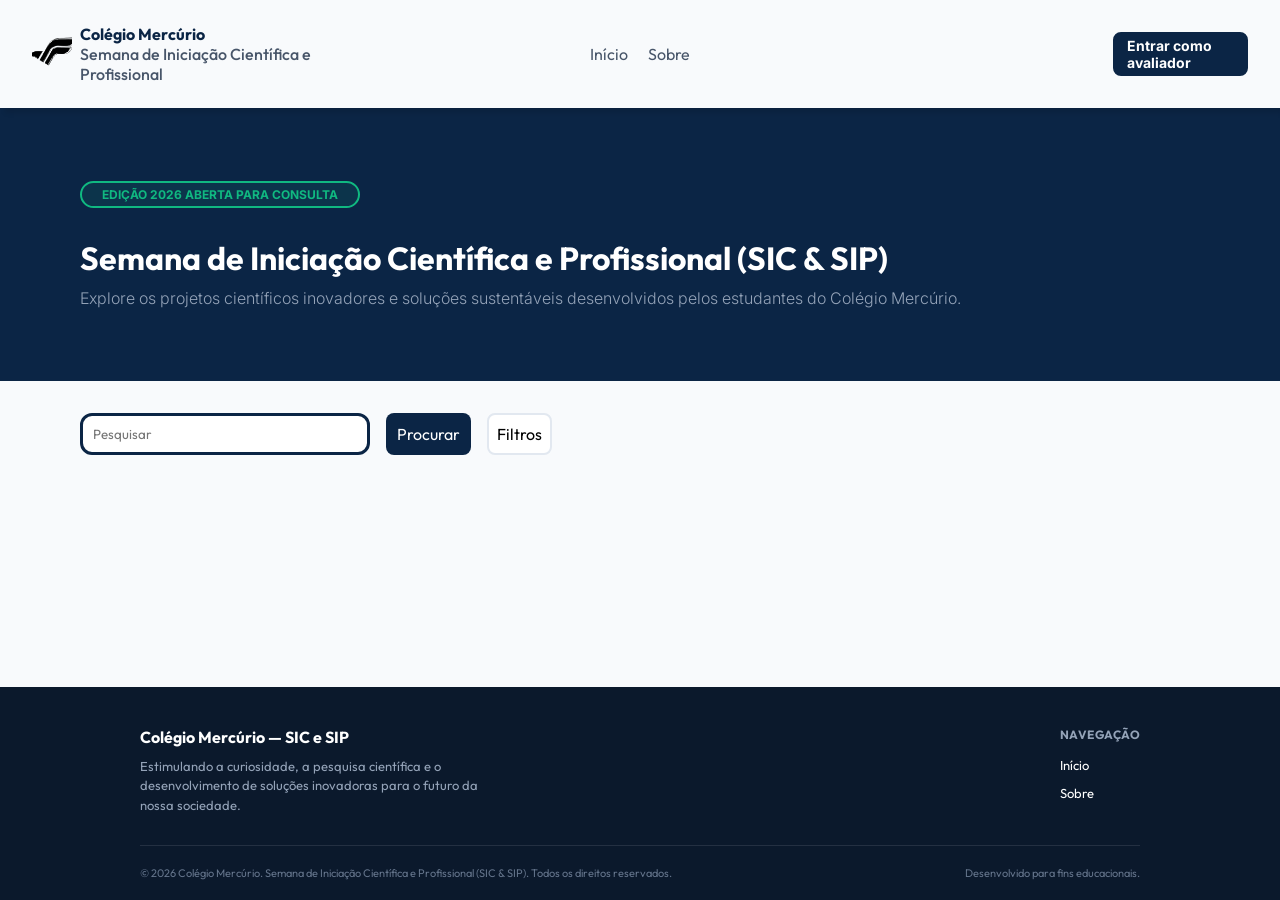
<file: index.html>
<!doctype html>
<html lang="pt-BR">
    <head>
        <meta charset="UTF-8" />
        <meta name="viewport" content="width=device-width, initial-scale=1.0" />
        <link rel="stylesheet" href="css/style.css" />
        <link rel="stylesheet" href="css/index.css" />
        <link
            href="https://cdn.boxicons.com/3.0.8/fonts/basic/boxicons.min.css"
            rel="stylesheet"
        />
        <link
            href="https://cdn.boxicons.com/3.0.8/fonts/brands/boxicons-brands.min.css"
            rel="stylesheet"
        />
        <title>Início | Semana de Iniciação Científica — Colégio Mercúrio</title>
        <script src="scripts/api.js"></script>
        <script src="scripts/auth.js"></script>
        <script src="scripts/projeto-card.js"></script>
        <script src="scripts/index.js"></script>
        <script src="scripts/nav.js"></script>
    </head>
    <body>
        <nav>
            <div class="logo">
                <img class="logoImg" src="assets/images/logo.png" alt="Logo da SIC" />
                <div class="logoTexts">
                    <h2>Colégio Mercúrio</h2>
                    <h3>Semana de Iniciação Científica e Profissional</h3>
                </div>
            </div>
            <div class="links">
                <a href="index.html">Início</a>
                <a
                    href="cadastro-projeto.html"
                    id="cadastro-projeto"
                    class="hidden"
                    >Cadastro de Projeto</a
                >
                <a href="sobre.html">Sobre</a>
            </div>

            <div class="signIn">
                <a href="registrar.html" id="register" class="hidden"
                    ><i class="bx bx-user"></i>Registrar conta</a
                >
                <button id="logout" class="hidden">Sair da conta</button>
                <a href="login.html" id="login" class="hidden"
                    ><i class="bx bx-user"></i>Entrar como avaliador</a
                >
            </div>
        </nav>

        <header>
            <div class="left">
                <div class="badge">
                    <h2>EDIÇÃO 2026 ABERTA PARA CONSULTA</h2>
                </div>
                <h1>Semana de Iniciação Científica e Profissional (SIC & SIP)</h1>
                <h3>
                    Explore os projetos científicos inovadores e soluções
                    sustentáveis desenvolvidos pelos estudantes do Colégio
                    Mercúrio.
                </h3>
            </div>
        </header>

        <section class="main-section">
            <div class="row">
                <input type="text" placeholder="Pesquisar" id="search" class="searchBar"></input>
                <div id="tipos_pesquisa" class="self-center">
                    <button type="submit" id="search-btn">Procurar</button>
                </div>
                <button id="filter-show">Filtros</button>
            </div>
            <div class="filters hidden2" id="filters">
                <p class="filters-title">Filtros</p>
                <div class="content">
                    <select name="tags" id="tags">
                        <option value="">TAG</option>
                        <option value="">Português</option>
                        <option value="">Matemática</option>
                        <option value="">Geografia</option>
                    </select>

                    <select name="profs" id="profs">
                        <option value="">Professor(a)</option>
                        <option value="">Fabiano</option>
                        <option value="">Flávio</option>
                        <option value="">José</option>
                    </select>

                    <select name="anos" id="anos">
                        <option value="">Ano</option>
                        <option value="">2026</option>
                        <option value="">2025</option>
                        <option value="">2024</option>
                    </select>

                    <select name="tipo" id="tipo">
                        <option value="">Tipo</option>
                        <option value="SIC">SIC</option>
                        <option value="SIP">SIP</option>
                    </select>

                    <button type="submit" id="filter-btn">Buscar</button>
                </div>
            </div>
            <section class="projects" id="projects"></section>
            <section class="pagination" id="pagination">
                <button id="prev-page" class="hidden"><i class="bx bx-chevron-left"></i></button>
                <span id="page-number" class="hidden">1</span>
                <button id="next-page" class="hidden"><i class="bx bx-chevron-right"></i></button>
            </section>  
        </section>
        <footer>
            <div class="footer-content">
                <div class="footer-info">
                    <h3>Colégio Mercúrio — SIC e SIP</h3>
                    <p>
                        Estimulando a curiosidade, a pesquisa científica e o
                        desenvolvimento de soluções inovadoras para o futuro da
                        nossa sociedade.
                    </p>
                </div>
                <div class="footer-nav">
                    <h4>Navegação</h4>
                    <ul>
                        <li><a href="index.html">Início</a></li>
                        <li><a href="sobre.html">Sobre</a></li>
                    </ul>
                </div>
            </div>
            <div class="footer-bottom">
                <p>
                    &copy; 2026 Colégio Mercúrio. Semana de Iniciação Científica e Profissional
                    (SIC & SIP). Todos os direitos reservados.
                </p>
                <p>Desenvolvido para fins educacionais.</p>
            </div>
        </footer>
    </body>
</html>
</file>
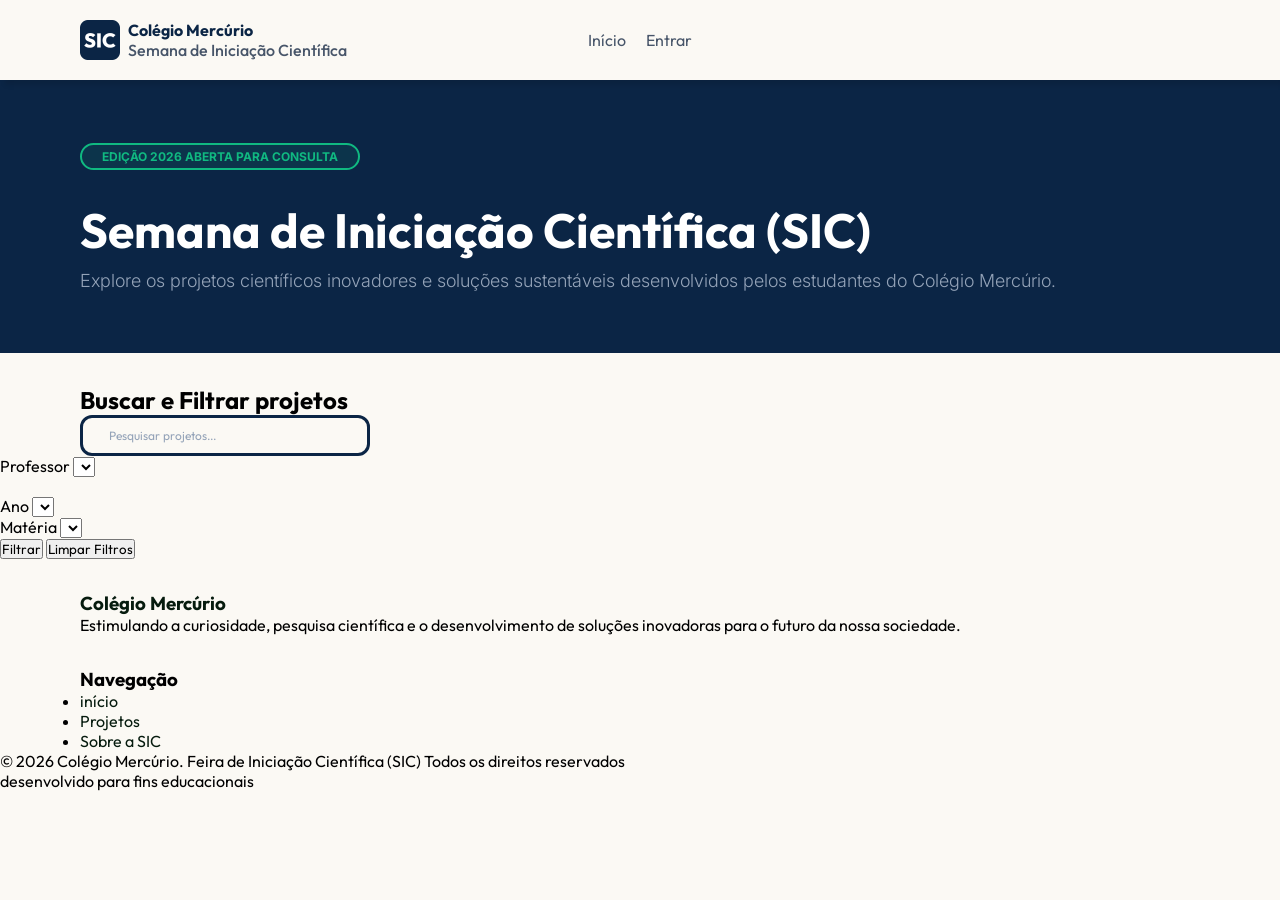
<file: front/index.html>
<!DOCTYPE html>
<html lang="pt-br">
<head>
    <meta charset="UTF-8">
    <meta name="viewport" content="width=device-width, initial-scale=1.0">
    <link rel="stylesheet" href="style.css">
    <link href="https://cdn.boxicons.com/3.0.8/fonts/basic/boxicons.min.css" rel="stylesheet">
    <link href="https://cdn.boxicons.com/3.0.8/fonts/brands/boxicons-brands.min.css" rel="stylesheet">
    <title>Projeto teses</title>
</head>
<body>
    <nav>
        <div class="logo">
            <img class="logoImg" src="assets/images/logo.png" alt="Logo Do Site">
            <div class="logoTexts">
                <h2>Colégio Mercúrio</h2>
                <h3>Semana de Iniciação Científica</h3>
            </div>
        </div>
        <div class="links">
            <a href="#">Início</a>
            <a href="#">Entrar</a>
        </div>
    </nav>

    <header>
        <div class="left">
            <div class="badge">
                <h2>EDIÇÃO 2026 ABERTA PARA CONSULTA</h2>
            </div>
            <h1>Semana de Iniciação Científica (SIC)</h1>
            <h3>Explore os projetos científicos inovadores e soluções sustentáveis desenvolvidos pelos estudantes do Colégio Mercúrio.</h3>
        </div>
    </header>

    <section aria-labelledby="search-heading">
        <h2 id="search-heading" class="sr-only">Buscar e Filtrar projetos</h2>
        <form action="#" method="get" class="search-filters-form"></form>
            <div class="searchBar">
                <label for="pesquisa" class="sr-only"></label>
                <i class="bx bx-search" aria-hidden="true"></i>
                <input type="text" id="pesquisa" name="q" placeholder="Pesquisar projetos...">
            </div>
    </section>
    
            <div class="filters-group">
                <div class="filter-item">
                    <label for="Professor">Professor</label>
                    <select name="Professor" id="Professor"></select>
                    <option value=""></option>
                </div>
            </div>
            <div class="filter-item">
                <label for="ano">Ano</label>
                <select name="ano" id="ano">
                    <option value=""></option>
                </select>
                
            </div>
            <div class="filter-item">
                <label for="materia">Matéria</label>
                <select name="materia" id="materia">
                    <option value=""></option>
                </select>
                
            </div>
            
            <div class="filter-actions">
                <button type="submit">Filtrar</button>
                <button type="submit">Limpar Filtros</button>
            </div>
            
    
    <footer>
        <section>
            <h3><a href="https://colegiomercurio.com.br/" target="_blank">Colégio Mercúrio</a></h3>
            <p>Estimulando a curiosidade, pesquisa científica e o desenvolvimento de soluções inovadoras para o futuro da nossa sociedade.</p>
        </section>
        <section>
            <h3>
                Navegação
            </h3>
            
                <ul>
                    <li><a href="#">início</a></li>
                    <li><a href="#">Projetos</a></li>
                    <li><a href="">Sobre a SIC</a></li>
                </ul>
            
        </section>
        
        <div class="footer_bottom">
            <p>&copy; 2026 Colégio Mercúrio. Feira de Iniciação Científica (SIC) Todos os direitos reservados</p>
        </div>
        <div class="credits">
            desenvolvido para fins educacionais
        </div>


    </footer>
</body>
</html>
</file>
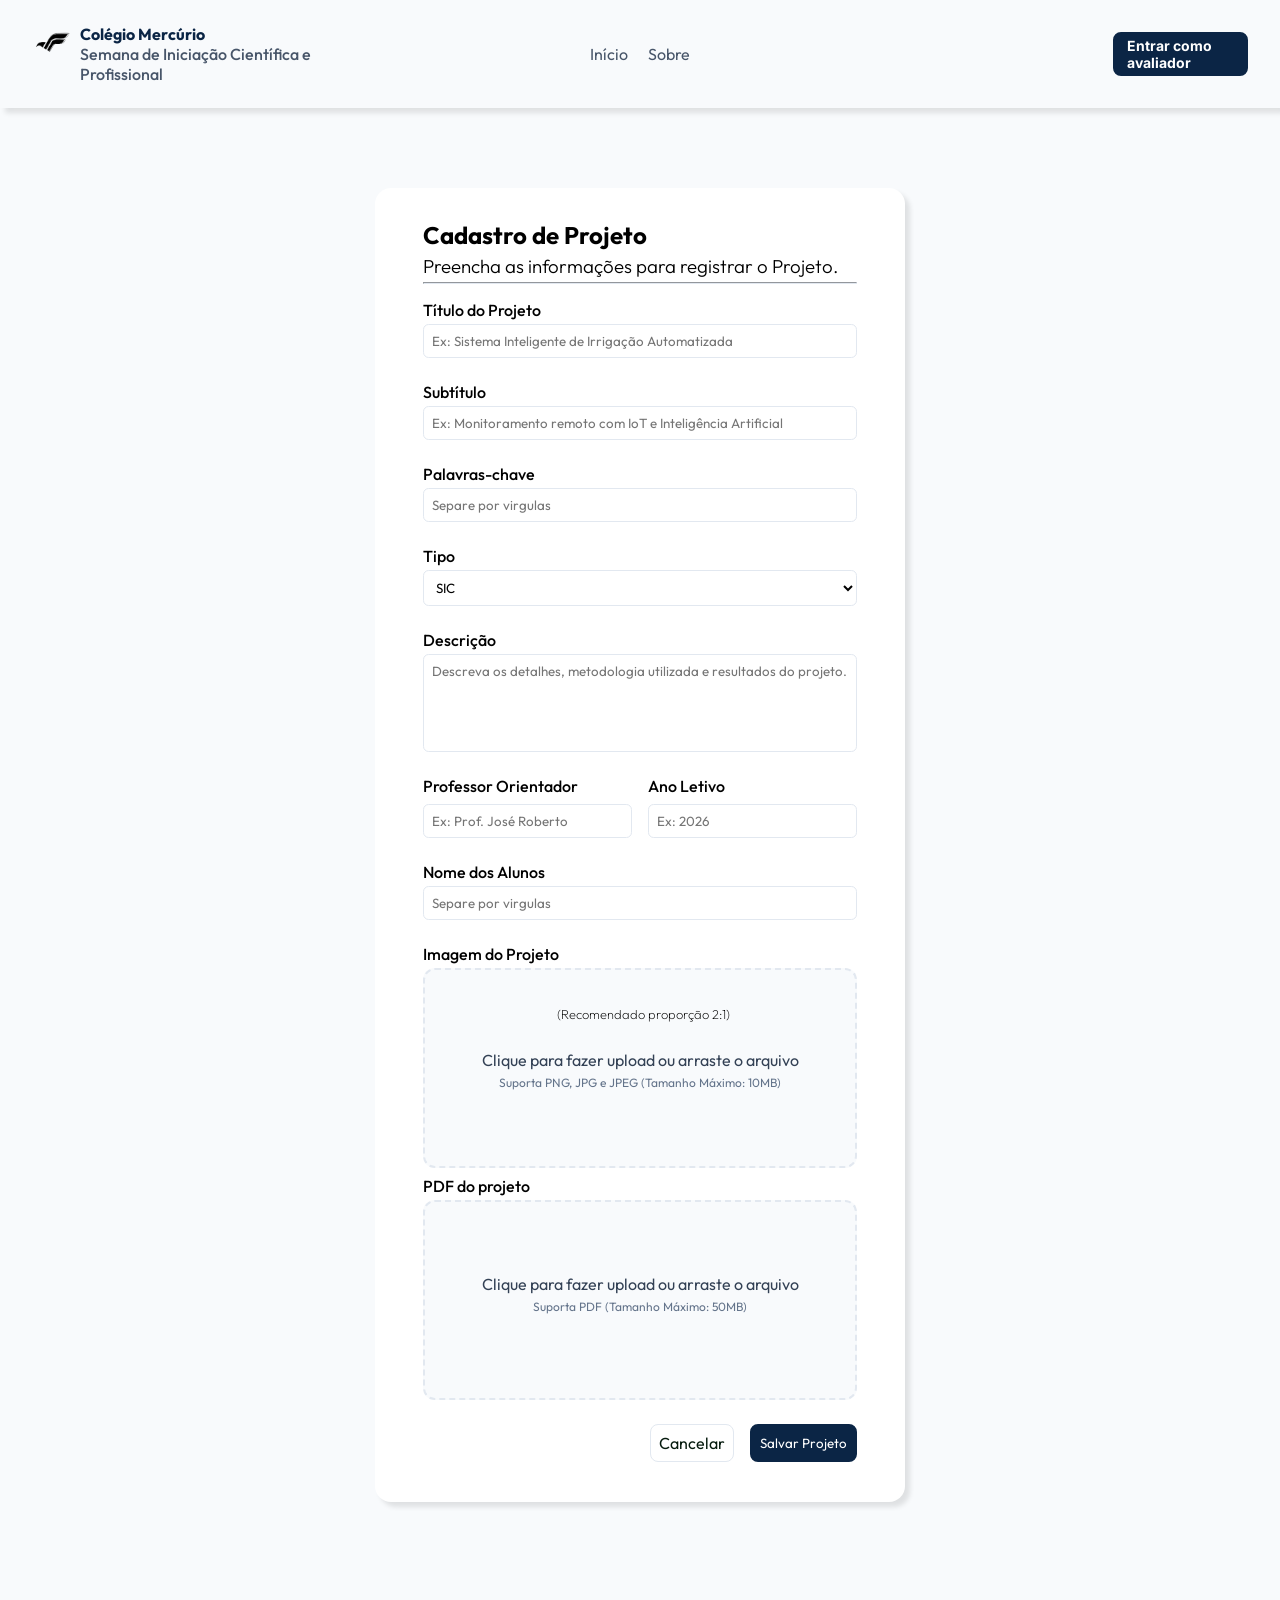
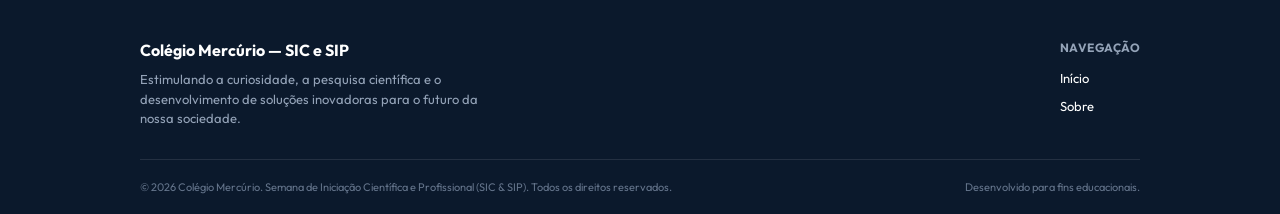
<file: cadastro-projeto.html>
<!doctype html>
<html lang="pt-br">
    <head>
        <meta charset="UTF-8" />
        <meta name="viewport" content="width=device-width, initial-scale=1.0" />
        <link rel="stylesheet" href="css/style.css" />
        <link rel="stylesheet" href="css/form.css" />
        <link rel="stylesheet" href="css/cadastro.css" />
        <link
            href="https://cdn.boxicons.com/3.0.8/fonts/basic/boxicons.min.css"
            rel="stylesheet"
        />
        <link
            href="https://cdn.boxicons.com/3.0.8/fonts/brands/boxicons-brands.min.css"
            rel="stylesheet"
        />
        <script src="scripts/cadastro-projeto.js"></script>
        <title>Cadastro - Colégio Mercúrio</title>
        <script src="scripts/api.js"></script>
        <script src="scripts/auth.js"></script>
        <script src="scripts/nav.js"></script>
    </head>
    <body>
        <dialog id="dialog">
            <div class="dialog-body">
                <h3>Projeto criado com sucesso</h3>
                <button onclick="document.getElementById('dialog').close()">
                    Fechar
                </button>
            </div>
        </dialog>
        <nav>
            <div class="logo">
                <a href="index.html"
                    ><img class="logoImg" src="assets/images/logo.png"
                /></a>
                <div class="logoTexts">
                    <h2>Colégio Mercúrio</h2>
                    <h3>Semana de Iniciação Científica e Profissional</h3>
                </div>
            </div>
            <div class="links">
                <a href="index.html">Início</a>
                <a
                    href="cadastro-projeto.html"
                    id="cadastro-projeto"
                    class="hidden"
                    >Cadastro de Projeto</a
                >
                <a href="sobre.html">Sobre</a>
            </div>

            <div class="signIn">
                <a href="registrar.html" id="register" class="hidden"
                    ><i class="bx bx-user"></i>Registrar conta</a
                >
                <button id="logout" class="hidden">Sair da conta</button>
                <a href="login.html" id="login" class="hidden"
                    ><i class="bx bx-user"></i>Entrar como avaliador</a
                >
            </div>
        </nav>
        <section class="middle">
            <div class="form">
                <h2>Cadastro de Projeto</h2>
                <h3>Preencha as informações para registrar o Projeto.</h3>
                <hr />
                <label for="title">Título do Projeto</label>
                <input
                    type="text"
                    id="title"
                    placeholder="Ex: Sistema Inteligente de Irrigação Automatizada"
                />
                <label for="subtitle">Subtítulo</label>
                <input
                    type="text"
                    id="subtitle"
                    placeholder="Ex: Monitoramento remoto com IoT e Inteligência Artificial"
                />
                <label for="tags">Palavras-chave</label>
                <input
                    type="text"
                    id="tags"
                    placeholder="Separe por virgulas"
                />
                <label for="type">Tipo</label>
                <select id="type">
                    <option value="SIC">SIC</option>
                    <option value="SIP">SIP</option>
                </select>
                <label for="description">Descrição</label>
                <textarea
                    type="text"
                    id="description"
                    placeholder="Descreva os detalhes, metodologia utilizada e resultados do projeto."
                    cols="50"
                    rows="5"
                ></textarea>
                <div class="row">
                    <div class="column flex-fill">
                        <label for="professor">Professor Orientador</label>
                        <input
                            type="text"
                            id="professor"
                            placeholder="Ex: Prof. José Roberto"
                        />
                    </div>
                    <div class="column flex-fill">
                        <label for="year">Ano Letivo</label>
                        <input type="text" id="year" placeholder="Ex: 2026" />
                    </div>
                </div>
                <label for="authors">Nome dos Alunos</label>
                <input
                    type="text"
                    id="authors"
                    placeholder="Separe por virgulas"
                />
                <label for="dropZoneImage">Imagem do Projeto</label>
                <div class="drop-zone" id="dropZoneImage">
                    <input
                        type="file"
                        id="fileInputImage"
                        accept="image/jpeg,image/png,image/jpg"
                        hidden
                    />
                    <p class="recomendacao">(Recomendado proporção 2:1)</p>
                    <div class="drop-zone-content">
                        <i class="bx bx-image-plus"></i>
                        <p class="drop-zone-text">
                            Clique para fazer upload ou arraste o arquivo
                        </p>
                        <p class="drop-zone-hint">
                            Suporta PNG, JPG e JPEG (Tamanho Máximo: 10MB)
                        </p>
                    </div>

                    <div class="file-list" id="fileListImage"></div>
                </div>
                <label for="dropZonePDF">PDF do projeto</label>
                <div class="drop-zone" id="dropZonePDF">
                    <input
                        type="file"
                        id="fileInputPDF"
                        accept="application/pdf"
                        hidden
                    />
                    <p class="recomendacao"></p>
                    <div class="drop-zone-content">
                        <i class="bx bx-image-plus"></i>
                        <p class="drop-zone-text">
                            Clique para fazer upload ou arraste o arquivo
                        </p>
                        <p class="drop-zone-hint">
                            Suporta PDF (Tamanho Máximo: 50MB)
                        </p>
                    </div>

                    <div class="file-list" id="fileListPDF"></div>
                </div>
                <div class="right action-button-div">
                    <a href="index.html">Cancelar</a>
                    <button id="submit" class="main">Salvar Projeto</button>
                </div>
            </div>
        </section>
        <footer>
            <div class="footer-content">
                <div class="footer-info">
                    <h3>Colégio Mercúrio — SIC e SIP</h3>
                    <p>
                        Estimulando a curiosidade, a pesquisa científica e o
                        desenvolvimento de soluções inovadoras para o futuro da
                        nossa sociedade.
                    </p>
                </div>
                <div class="footer-nav">
                    <h4>Navegação</h4>
                    <ul>
                        <li><a href="index.html">Início</a></li>
                        <li><a href="sobre.html">Sobre</a></li>
                    </ul>
                </div>
            </div>
            <div class="footer-bottom">
                <p>
                    &copy; 2026 Colégio Mercúrio. Semana de Iniciação Científica
                    e Profissional (SIC & SIP). Todos os direitos reservados.
                </p>
                <p>Desenvolvido para fins educacionais.</p>
            </div>
        </footer>
    </body>
</html>
</file>
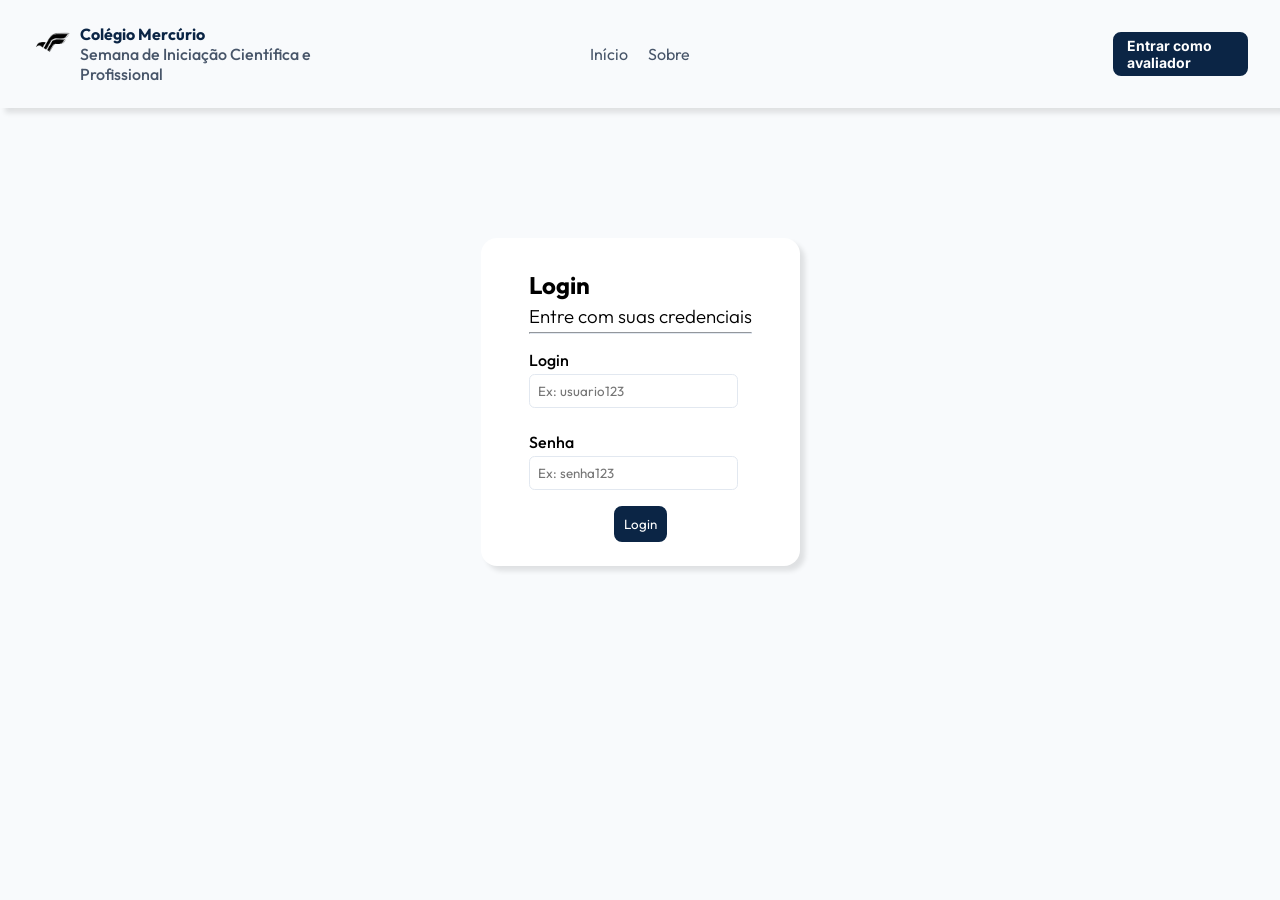
<file: login.html>
<!doctype html>
<html lang="pt-br">
    <head>
        <meta charset="UTF-8" />
        <meta name="viewport" content="width=device-width, initial-scale=1.0" />
        <link rel="stylesheet" href="css/style.css" />
        <link rel="stylesheet" href="css/form.css" />
        <link
            href="https://cdn.boxicons.com/3.0.8/fonts/basic/boxicons.min.css"
            rel="stylesheet"
        />
        <link
            href="https://cdn.boxicons.com/3.0.8/fonts/brands/boxicons-brands.min.css"
            rel="stylesheet"
        />
        <script src="scripts/api.js"></script>
        <script src="scripts/auth.js"></script>
        <script src="scripts/nav.js"></script>
        <script src="scripts/senha.js"></script>
        <title>Login - Colégio Mercúrio</title>
    </head>
    <body>
        <nav>
            <div class="logo">
                <a href="index.html"
                    ><img
                        class="logoImg"
                        src="assets/images/logo.png"
                        a
                        href="index.html"
                /></a>
                <div class="logoTexts">
                    <h2>Colégio Mercúrio</h2>
                    <h3>Semana de Iniciação Científica e Profissional</h3>
                </div>
            </div>
            <div class="links">
                <a href="index.html">Início</a>
                <a
                    href="cadastro-projeto.html"
                    id="cadastro-projeto"
                    class="hidden"
                    >Cadastro de Projeto</a
                >
                <a href="sobre.html">Sobre</a>
            </div>

            <div class="signIn">
                <a href="registrar.html" id="register" class="hidden"
                    ><i class="bx bx-user"></i>Registrar conta</a
                >
                <button id="logout" class="hidden">Sair da conta</button>
                <a href="login.html" id="login" class="hidden"
                    ><i class="bx bx-user"></i>Entrar como avaliador</a
                >
            </div>
        </nav>
        <section class="middle">
            <div class="form">
                <h2>Login</h2>
                <h3>Entre com suas credenciais</h3>
                <hr />
                <label for="name">Login</label>
                <div>
                    <input
                        type="text"
                        id="name"
                        placeholder="Ex: usuario123"
                        oninput="validateName()"
                    />
                    <p id="name-error" class="hidden"></p>
                </div>

                <label for="password">Senha</label>
                <div>
                    <input
                        type="password"
                        id="password"
                        placeholder="Ex: senha123"
                        oninput="validatePassword()"
                    />
                    <button
                        class="show-password"
                        type="button"
                        onclick="togglePasswordVisibility()"
                    >
                        <i
                            class="bx bx-eye-closed"
                            id="toggle-password-visibility"
                        ></i>
                    </button>
                    <p id="password-error" class="hidden"></p>
                </div>
                <p id="validation-error" class="hidden"></p>
                <div class="middle">
                    <button class="main" onclick="onLogin()">Login</button>
                </div>
            </div>
        </section>
    </body>
</html>
</file>
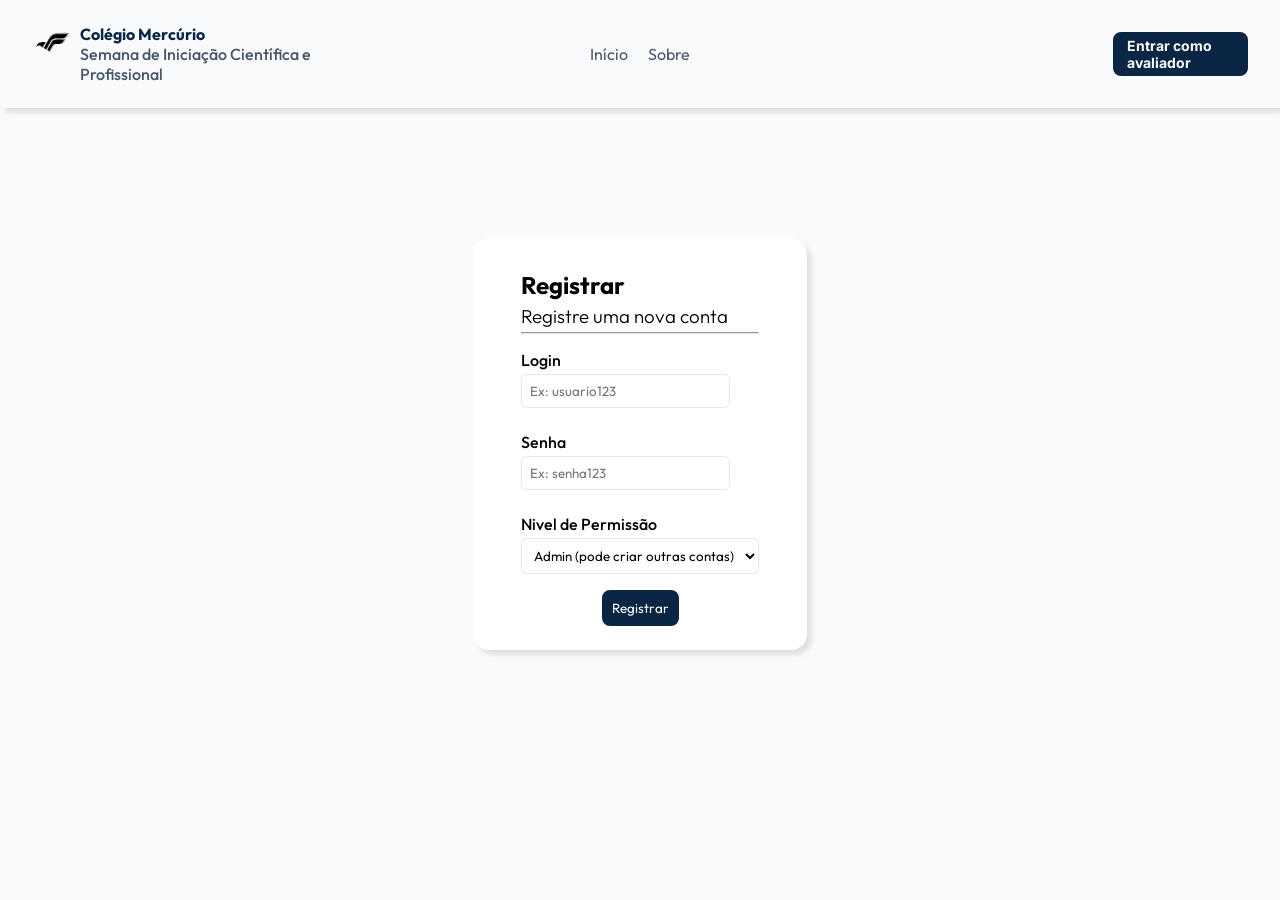
<file: registrar.html>
<!doctype html>
<html lang="pt-br">
    <head>
        <meta charset="UTF-8" />
        <meta name="viewport" content="width=device-width, initial-scale=1.0" />
        <link rel="stylesheet" href="css/style.css" />
        <link rel="stylesheet" href="css/form.css" />
        <link
            href="https://cdn.boxicons.com/3.0.8/fonts/basic/boxicons.min.css"
            rel="stylesheet"
        />
        <link
            href="https://cdn.boxicons.com/3.0.8/fonts/brands/boxicons-brands.min.css"
            rel="stylesheet"
        />
        <script src="scripts/api.js"></script>
        <script src="scripts/auth.js"></script>
        <script src="scripts/nav.js"></script>
        <script src="scripts/senha.js"></script>
        <title>Registrar - Colégio Mercúrio</title>
    </head>
    <body>
        <dialog id="account-created-dialog">
            <div class="dialogBody">
                <h1>Conta criada com sucesso</h1>
                <div class="middle">
                    <button commandfor="account-created-dialog" command="close">
                        Fechar
                    </button>
                </div>
            </div>
        </dialog>
        <nav>
            <div class="logo">
                <a href="index.html"
                    ><img
                        class="logoImg"
                        src="assets/images/logo.png"
                        a
                        href="index.html"
                /></a>
                <div class="logoTexts">
                    <h2>Colégio Mercúrio</h2>
                    <h3>Semana de Iniciação Científica e Profissional</h3>
                </div>
            </div>
            <div class="links">
                <a href="index.html">Início</a>
                <a
                    href="cadastro-projeto.html"
                    id="cadastro-projeto"
                    class="hidden"
                    >Cadastro de Projeto</a
                >
                <a href="sobre.html">Sobre</a>
            </div>

            <div class="signIn">
                <a href="registrar.html" id="register" class="hidden"
                    ><i class="bx bx-user"></i>Registrar conta</a
                >
                <button id="logout" class="hidden">Sair da conta</button>
                <a href="login.html" id="login" class="hidden"
                    ><i class="bx bx-user"></i>Entrar como avaliador</a
                >
            </div>
        </nav>
        <section class="middle">
            <div class="form">
                <h2>Registrar</h2>
                <h3>Registre uma nova conta</h3>
                <hr />
                <label for="name">Login</label>
                <div>
                    <input
                        type="text"
                        id="name"
                        placeholder="Ex: usuario123"
                        oninput="validateName()"
                    />
                    <p id="name-error" class="hidden"></p>
                </div>

                <label for="password">Senha</label>
                <div>
                    <input
                        type="password"
                        id="password"
                        placeholder="Ex: senha123"
                        oninput="validatePassword()"
                    />
                    <button
                        class="show-password"
                        type="button"
                        onclick="togglePasswordVisibility()"
                    >
                        <i
                            class="bx bx-eye-closed"
                            id="toggle-password-visibility"
                        ></i>
                    </button>
                    <p id="password-error" class="hidden"></p>
                </div>
                <p id="validation-error" class="hidden"></p>
                <label for="perms">Nivel de Permissão</label>
                <select id="perms">
                    <option value="999">
                        Admin (pode criar outras contas)
                    </option>
                    <option value="100">Editor</option>
                </select>
                <div class="middle">
                    <button class="main" onclick="onRegister()">
                        Registrar
                    </button>
                </div>
            </div>
        </section>
    </body>
</html>
</file>
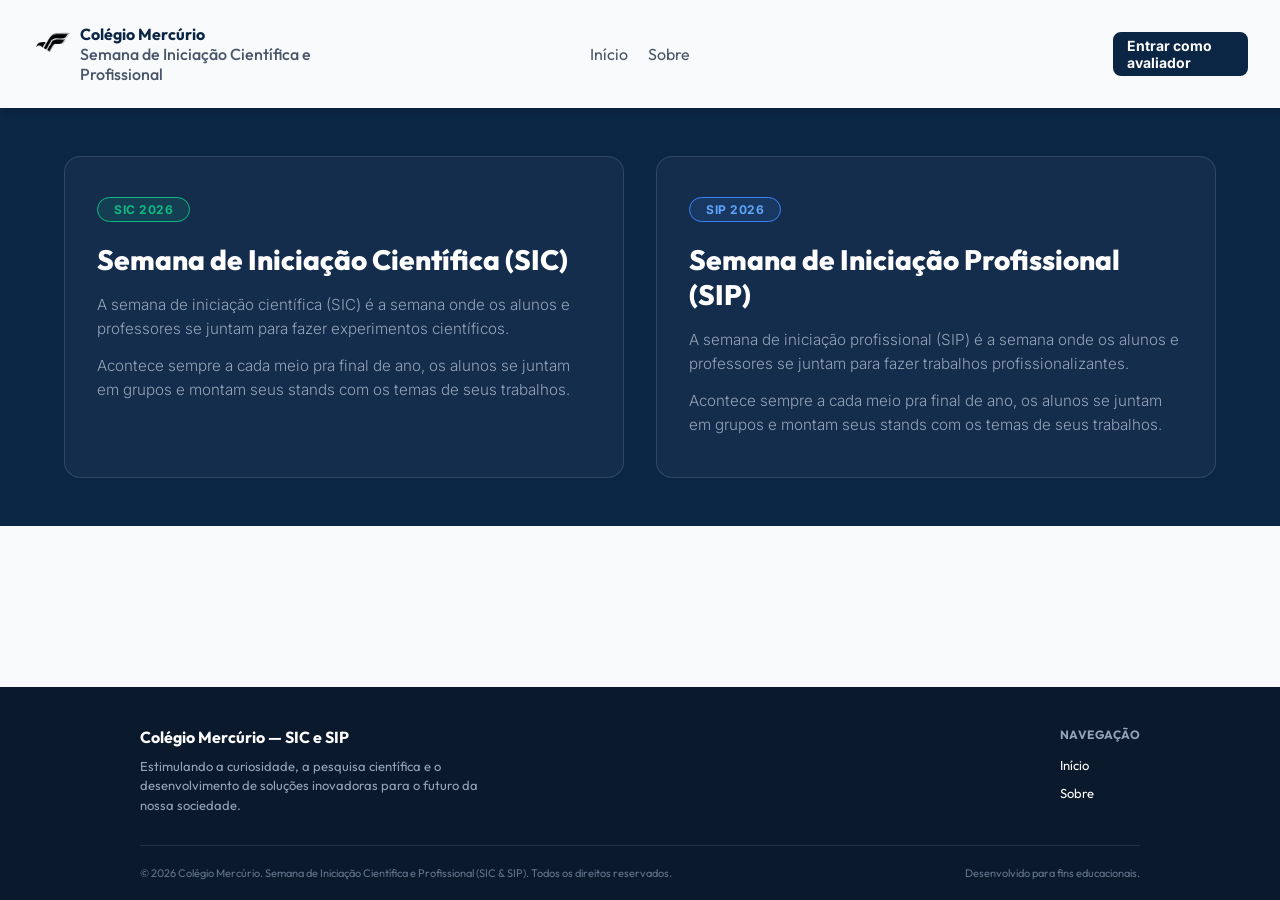
<file: sobre.html>
<!doctype html>
<html lang="pt-br">
    <head>
        <meta charset="UTF-8" />
        <meta name="viewport" content="width=device-width, initial-scale=1.0" />
        <link rel="stylesheet" href="css/style.css" />
        <link rel="stylesheet" href="css/sobre.css" />
        <link
            href="https://cdn.boxicons.com/3.0.8/fonts/basic/boxicons.min.css"
            rel="stylesheet"
        />
        <link
            href="https://cdn.boxicons.com/3.0.8/fonts/brands/boxicons-brands.min.css"
            rel="stylesheet"
        />
        <title>Início - Colégio Mercúrio</title>
        <script src="scripts/api.js"></script>
        <script src="scripts/auth.js"></script>
        <script src="scripts/nav.js"></script>
    </head>
    <body>
        <nav>
            <div class="logo">
                <a href="./index.html">
                    <img
                        class="logoImg"
                        src="assets/images/logo.png"
                        alt="Logo Colégio Mercúrio"
                    />
                </a>
                <div class="logoTexts">
                    <h2>Colégio Mercúrio</h2>
                    <h3>Semana de Iniciação Científica e Profissional</h3>
                </div>
            </div>
            <div class="links">
                <a href="index.html">Início</a>
                <a
                    href="cadastro-projeto.html"
                    id="cadastro-projeto"
                    class="hidden"
                    >Cadastro de Projeto</a
                >
                <a href="sobre.html">Sobre</a>
            </div>

            <div class="signIn">
                <a href="registrar.html" id="register" class="hidden"
                    ><i class="bx bx-user"></i>Registrar conta</a
                >
                <button id="logout" class="hidden">Sair da conta</button>
                <a href="login.html" id="login" class="hidden"
                    ><i class="bx bx-user"></i>Entrar como avaliador</a
                >
            </div>
        </nav>

        <!-- Estrutura agrupada dos headers -->
        <section class="hero-section">
            <header>
                <div class="left">
                    <div class="badge">
                        <h2>SIC 2026</h2>
                    </div>
                    <h1>Semana de Iniciação Científica (SIC)</h1>
                    <p>
                        A semana de iniciação científica (SIC) é a semana onde
                        os alunos e professores se juntam para fazer
                        experimentos científicos.
                    </p>
                    <p>
                        Acontece sempre a cada meio pra final de ano, os alunos
                        se juntam em grupos e montam seus stands com os temas de
                        seus trabalhos.
                    </p>
                </div>
            </header>

            <header>
                <div class="left">
                    <div class="badge alt-badge">
                        <h2>SIP 2026</h2>
                    </div>
                    <h1>Semana de Iniciação Profissional (SIP)</h1>
                    <p>
                        A semana de iniciação profissional (SIP) é a semana onde
                        os alunos e professores se juntam para fazer trabalhos
                        profissionalizantes.
                    </p>
                    <p>
                        Acontece sempre a cada meio pra final de ano, os alunos
                        se juntam em grupos e montam seus stands com os temas de
                        seus trabalhos.
                    </p>
                </div>
            </header>
        </section>

        <footer>
            <div class="footer-content">
                <div class="footer-info">
                    <h3>Colégio Mercúrio — SIC e SIP</h3>
                    <p>
                        Estimulando a curiosidade, a pesquisa científica e o
                        desenvolvimento de soluções inovadoras para o futuro da
                        nossa sociedade.
                    </p>
                </div>
                <div class="footer-nav">
                    <h4>Navegação</h4>
                    <ul>
                        <li><a href="index.html">Início</a></li>
                        <li><a href="sobre.html">Sobre</a></li>
                    </ul>
                </div>
            </div>
            <div class="footer-bottom">
                <p>
                    &copy; 2026 Colégio Mercúrio. Semana de Iniciação Científica
                    e Profissional (SIC & SIP). Todos os direitos reservados.
                </p>
                <p>Desenvolvido para fins educacionais.</p>
            </div>
        </footer>
    </body>
</html>
</file>
<file: css/style.css>
@import url("https://fonts.googleapis.com/css2?family=Inter:ital,opsz,wght@0,14..32,100..900;1,14..32,100..900&family=Outfit:wght@100..900&display=swap");

* {
    margin: 0;
    padding: 0;
    box-sizing: border-box;
    font-family: "Outfit", sans-serif;
}

html {
    scroll-behavior: smooth;
}

a {
    text-decoration: none;
    color: #061b0e;
}

img {
    object-fit: cover;
}

body {
    background-color: #f8fafc;
    min-height: 100vh;
    min-height: 100dvh;
    display: flex;
    flex-direction: column;
}

dialog {
    position: absolute;
    background-color: transparent;
    border: 0px;
    top: 0px;
    width: 100%;
    height: 100%;
    align-items: center;
    justify-content: center;
}

dialog:open {
    display: flex;
}

.dialogBody {
    padding: 2rem;
    background-color: #ffffff;
    border-color: #e2e8f0;
    border-width: 24px;
    box-shadow: 5px 5px 5px rgba(0, 0, 0, 0.1);
    border-radius: 1rem;
}

nav {
    position: relative;
    padding: 1.5rem 2rem;
    display: flex;
    flex-direction: column;
    align-items: center;
    box-shadow: 5px 5px 5px rgba(0, 0, 0, 0.1);
    view-transition-name: main-navigation;
}

nav .signIn {
    justify-content: flex-end;
    flex: 1;
    column-gap: 1rem;
}

nav .logo {
    display: flex;
    gap: 8px;
    flex: 1;
}

nav .logoImg {
    width: 40px;
}

nav .logoTexts {
    display: flex;
    flex-direction: column;
}

nav .logoTexts h2 {
    font-weight: bold;
    font-size: 16px;
    color: #0b2545;
}

nav .logoTexts h3 {
    font-weight: 500;
    font-size: 16px;
    color: #475569;
}

nav .links {
    display: flex;
    text-align: center;
    align-items: center;
    flex: 2;
    justify-content: center;
    row-gap: 1rem;
    flex-direction: column;
}

@media (max-width: 1024px) {
    nav .links :first-child {
        margin-top: 1rem;
    }
    nav .links :last-child {
        margin-bottom: 1rem;
    }
}
@media (min-width: 1024px) {
    nav .links {
        flex-direction: row;
    }
    nav {
        flex-direction: row;
    }
}

nav .links a {
    color: #475569;
    transition-duration: 200ms;
    transition-property: padding-bottom;
}

nav .links a:hover {
    padding-bottom: 0.5rem;
}

nav .links a:not(:last-child) {
    margin-right: 20px;
}

nav .signIn {
    display: flex;
    align-items: center;
}

nav .signIn a,
nav .signIn button {
    display: flex;
    align-items: center;
    justify-content: center;
    gap: 4px;
    width: 135px;
    height: 44px;
    color: #fff;
    padding: 8px;
    border: solid 2px #0b2545;
    border-radius: 8px;
    font-family: "Inter", sans-serif;
    font-size: 14px;
    font-weight: bold;
    cursor: pointer;
    transition: all 0.15s ease;
}

nav .signIn a {
    background-color: #0b2545;
    border: solid 2px #0b2545;
}

nav .signIn button {
    background-color: red;
    border: solid 2px red;
}

nav .signIn button:hover {
    border: solid 2px darkred;
    background-color: #fff;
    color: darkred;
}

nav .signIn a:hover {
    border: solid 2px #0b2545;
    background-color: #fff;
    color: #0b2545;
}

nav .signIn a i,
nav .signIn button i {
    font-size: 16px;
}

.middle {
    display: flex;
    flex-direction: row;
    justify-content: center;
}

.right {
    display: flex;
    flex-direction: row;
    justify-content: right;
}

textarea {
    resize: none;
}

.row {
    display: flex;
    flex-direction: row;
    gap: 1rem;
}

.self-center {
    align-content: center;
}

.column {
    display: flex;
    flex-direction: column;
    gap: 1rem;
}

.hidden {
    display: none !important;
}

footer {
    background-color: #0b192c;
    color: #ffffff;
    padding: 40px 5% 20px 5%;
    margin-top: auto;
}
/* Mantém o espaçamento de 50px antes do footer quando há overflow */
body > :nth-last-child(2) {
    margin-bottom: 50px;
}
.footer-content {
    max-width: 1000px;
    margin: 0 auto;
    display: flex;
    justify-content: space-between;
    border-bottom: 1px solid rgba(255, 255, 255, 0.1);
    padding-bottom: 30px;
}

.footer-info h3 {
    font-size: 16px;
    margin-bottom: 10px;
}

.footer-info p {
    font-size: 13px;
    color: #94a3b8;
    max-width: 350px;
    line-height: 1.5;
}

.footer-nav h4 {
    font-size: 12px;
    text-transform: uppercase;
    letter-spacing: 0.5px;
    margin-bottom: 12px;
    color: #94a3b8;
}

.footer-nav ul {
    list-style: none;
}

.footer-nav ul li {
    margin-bottom: 8px;
}

.footer-nav ul li a {
    color: #ffffff;
    text-decoration: none;
    font-size: 13px;
}

.footer-bottom {
    max-width: 1000px;
    margin: 20px auto 0 auto;
    display: flex;
    justify-content: space-between;
    font-size: 11px;
    color: #64748b;
}

.full-height {
    height: 100dvh;
}
/* view transition */
/* this is super cool???? i learnt about this like today */
/* no firefox support though :( */
@view-transition {
    navigation: auto;
}

@keyframes fadeout {
    from {
        opacity: 100%;
    }

    to {
        opacity: 0%;
    }
}

@keyframes fadein {
    from {
        opacity: 0%;
    }

    to {
        opacity: 100%;
    }
}

::view-transition-old(root) {
    animation: 0.4s ease-in both fadeout;
}

::view-transition-new(root) {
    animation: 0.4s ease-in both 0.4s fadein;
}

/* nav wont fade now */
::view-transition-group(main-navigation) {
    animation-duration: 0s;
}
</file>
<file: css/index.css>
header {
    padding: 0 0 0 80px;
    height: 273px;
    display: flex;
    align-items: center;
    justify-content: space-between;
    overflow: hidden;
    background-color: #0b2545;
}

header .badge {
    display: flex;
    margin-bottom: 20px;
    background-color: #0c344b;
    width: 280px;
    padding: 4px;
    border: solid 2px #10b981;
    border-radius: 100px;
    justify-content: center;
}

header .badge h2 {
    font-family: "Inter", sans-serif;
    font-size: 12px;
    font-weight: bold;
    color: #10b981;
}

header .left {
    display: flex;
    flex-direction: column;
    gap: 10px;
}

header .left h1 {
    font-size: 2rem;
    font-weight: bolder;
    color: #fff;
}

header .left h3 {
    font-family: "Inter", sans-serif;
    font-size: 1rem;
    font-weight: 300;
    color: #94a3b8;
}

button[type="submit"] {
    background-color: #0b2545;
    color: white;
    padding: 0.7rem;
    font-size: 1rem;
    border-radius: 0.5rem;
    border: none;
    cursor: pointer;
}

.main-section {
    padding: 32px 32px 0 80px;
}

.main-section .searchBar {
    display: flex;
    align-items: center;
    border: solid 3px #0b2545;
    border-radius: 12px;
    width: 290px;
    padding: 10px;
    gap: 8px;
}

.main-section .searchBar input {
    background: none;
    border: none;
    outline: none;
    font-size: 12px;
}

.main-section .searchBar input::placeholder {
    color: #94a3b8;
}

.main-section .searchBar i {
    font-size: 18px;
    color: #0b2545;
}

#filter-show {
    background-color: white;
    color: black;
    border: solid 2px #e2e8f0;
    padding: 0.5rem;
    font-size: 1rem;
    border-radius: 0.5rem;
    cursor: pointer;
}

.filters.hidden2 {
    opacity: 0;
    margin-bottom: -5rem;
}

.filters.hidden2 * {
    pointer-events: none;
}

.filters {
    transition-property: opacity, margin-bottom;
    transition-duration: 1s;
    opacity: 1;
    padding-left: 1.8rem;
    padding-right: 1.8rem;
    padding-top: 0.5rem;
    padding-bottom: 1.8rem;
    margin-top: 1rem;
    margin-bottom: 1rem;
    border: solid 2px #e2e8f0;
    border-radius: 0.5rem;
}

.filters .content {
    display: flex;
    flex-direction: row;
    gap: 1rem;
}

.filters .filters-title {
    height: 1.8rem;
    line-height: 1.8rem;
    font-weight: 500;
}

.filters select {
    background-color: #fff;
    border: solid 1px #e2e8f0;
    border-radius: 0.5rem;
    padding: 0.5rem;
    font-size: 12px;
}

.projects {
    display: flex;
    flex-direction: row;
    flex-wrap: wrap;
    justify-content: center;
}

.project-container {
    position: relative;
    background-color: #fff;
    width: 24.625rem;
    min-height: 26.875rem;
    margin-right: 3rem;
    margin-top: 32px;
    border-radius: 20px;
    box-shadow: 5px 5px 10px rgba(0, 0, 0, 0.1);
    padding-bottom: 10px;
    display: flex;
    flex-direction: column;
    overflow: hidden;
}

.project-container img {
    width: 24.625rem;
    height: 12.5rem;
    border-top-left-radius: 20px;
    border-top-right-radius: 20px;
}

.text-container {
    display: flex;
    flex-direction: column;
    gap: 10px;
    padding: 0 20px 0 20px;
}

.text-container h1 {
    font-size: 18px;
    font-weight: bold;
}

.text-container h2 {
    font-family: "Inter", sans-serif;
    font-size: 13px;
    font-weight: 300;
}

.members-container {
    padding: 0 20px 0 20px;
    margin-top: 20px;
    max-width: 280px;
}

.badge-container {
    display: flex;
    padding: 10px 20px 10px 20px;
    gap: 0.8rem;
    flex-wrap: wrap;
}

.badge-container .badge {
    background-color: #f3e8ff;
    color: #6b21a8;
    padding: 5px;
    border-radius: 5px;
}

.badge-container .data {
    padding: 5px;
}

.badge-container h3 {
    font-family: "Inter", sans-serif;
    font-size: 12px;
    font-weight: 500;
}
.edit-btn {
    min-height: 32px;
    position: absolute;
    bottom: 15px;
    right: 15px;
    display: inline-flex;
    align-items: center;
    justify-content: center;
    gap: 6px;
    padding: 6px 14px;
    background-color: #0056b3;
    color: #ffffff;
    font-size: 0.8rem;
    font-weight: 600;
    text-decoration: none;
    border-radius: 6px;
    transition:
        background-color 0.3s ease,
        transform 0.2s ease;
}

.edit-btn:hover {
    background-color: #003d82;
    transform: translateY(-2px);
}

.edit-btn i {
    font-size: 1rem;
}

.delete-btn {
    position: absolute;
    bottom: 15px;
    right: 100px;
    display: inline-flex;
    align-items: center;
    justify-content: center;
    gap: 6px;
    padding: 6px 10px;
    background-color: red;
    color: #ffffff;
    font-size: 0.8rem;
    font-weight: 600;
    text-decoration: none;
    border-radius: 6px;
    cursor: pointer;
    transition:
        background-color 0.3s ease,
        transform 0.2s ease;
}

.delete-btn:hover {
    background-color: rgb(162, 0, 0);
    transform: translateY(-2px);
}

.delete-btn i {
    font-size: 1.25rem;
}

.pagination {
    display: flex;
    flex-direction: row;
    justify-content: center;
    margin-top: 2rem;
    gap: 1.5rem;
}
.pagination button {
    display: flex;
    justify-items: center;
    background-color: white;
    color: black;
    padding: 0.1rem;
    font-size: 1.2rem;
    border-radius: 2rem;
    border: none;
    cursor: pointer;
}
</file>
<file: front/style.css>
@import url('https://fonts.googleapis.com/css2?family=Inter:ital,opsz,wght@0,14..32,100..900;1,14..32,100..900&family=Outfit:wght@100..900&display=swap');

* {
    margin: 0;
    padding: 0;
    box-sizing: border-box;
    font-family: 'Outfit', sans-serif;
}

html {
    scroll-behavior: smooth;
}

a {
    text-decoration: none;
    color: #061B0E;
}

img {
    object-fit: cover;
}

body {
    background-color: #FBF9F4;
}

nav {
    position: relative;
    padding: 0 80px;
    display: flex;
    align-items: center;
    justify-content: space-between;
    height: 80px;
    box-shadow: 5px 5px 5px rgba(0, 0, 0, 0.1);
}

nav .logo {
    display: flex;
    gap: 8px;
}

nav .logoImg {
    width: 40px;
}

nav .logoTexts {
    display: flex;
    flex-direction: column;
}

nav .logoTexts h2 {
    font-weight: bold;
    font-size: 16px;
    color: #0B2545;
}

nav .logoTexts h3 {
    font-weight: 500;
    font-size: 16px;
    color: #475569;
}

nav .links {
    display: flex;
    align-items: center;
    position: absolute;
    left: 50%;
    transform: translateX(-50%);
}

nav .links a {
    color: #475569;
}

nav .links a:not(:last-child) {
    margin-right: 20px;
}


header {
    padding: 0 0 0 80px; 
    height: 273px; 
    display: flex;
    align-items: center;
    justify-content: space-between;
    overflow: hidden;
    background-color: #0B2545;
}

header .badge {
    display: flex;
    margin-bottom: 20px;
    background-color: #0C344B;
    width: 280px;
    padding: 4px;
    border: solid 2px #10B981;
    border-radius: 100px;
    justify-content: center;
}

header .badge h2 {
    font-family: 'Inter', sans-serif;
    font-size: 12px;
    font-weight: bold;
    color: #10B981;
}

header .left {
    display: flex;
    flex-direction: column;
    gap: 10px;
}

header .left h1 {
    font-size: 48px;
    font-weight: bolder;
    color: #FFF;
}

header .left h3 {
    font-family: 'Inter', sans-serif;
    font-size: 18px;
    font-weight: 300;
    color: #94A3B8;
}

section {
    padding: 32px 0 0 80px; 
}

section .searchBar {
    display: flex;
    align-items: center;
    border: solid 3px #0B2545;
    border-radius: 12px;
    width: 290px;
    padding: 10px;
    gap: 8px;
}

section .searchBar input {
    background: none;
    border: none;
    outline: none;
    font-size: 12px;
}

section .searchBar input::placeholder {
    color: #94A3B8;
}

section .searchBar i {
    font-size: 18px;
    color: #0B2545;
}
</file>
<file: css/form.css>
.form {
    background-color: #ffffff;
    border-color: #e2e8f0;
    border-width: 24px;
    display: flex;
    flex-direction: column;
    border-radius: 1rem;
    padding-left: 3rem;
    padding-right: 3rem;
    padding-top: 2rem;
    padding-bottom: 1.5rem;
    margin-top: 5rem;
    margin-bottom: 3rem;
    max-width: 75dvw;
    box-shadow: 5px 5px 5px rgba(0, 0, 0, 0.1);
}

@media (min-width: 1024px) {
    .form {
        max-width: 50dvw;
    }
}
.form h3 {
    font-weight: 300;
    margin-bottom: 0.25rem;
    margin-top: 0.25rem;
}

label {
    text-align: left;
    margin-top: 0.5rem;
    margin-bottom: 0.25rem;
    font-weight: 500;
}
hr {
    border-color: #e2e8f0;
    margin-bottom: 0.5rem;
}

input,
textarea,
select {
    background-color: #ffffff;
    border: 1px solid #e2e8f0;
    border-width: 1px;
    border-radius: 0.35rem;
    margin-bottom: 1rem;
    padding: 0.5rem;
    outline: none;
}

input:focus {
    border: 1px solid #c8ccd3;
}

.dialog-body {
    background-color: white;
    border: 1px solid #c8ccd3;
    padding: 2rem;
    border-radius: 1rem;
}

.dialog-body button {
    background-color: #0b2545 !important;
    border: solid 2px #0b2545 !important;
    border-radius: 8px;
    color: white;
}

.dialog-body h3 {
    margin-bottom: 1rem;
}

.recomendacao {
    margin-left: 0.4rem;
    margin-bottom: 1.4rem;
    font-weight: 200;
    font-size: 0.8rem;;
}

button:not(.show-password) {
    background-color: white;
    border-color: #e2e8f0;
    border-width: 1px;
    padding: 0.5rem;
    border-radius: 0.5rem;
    cursor: pointer;
    transition-duration: 0.1s;
    transition-property: background-color;
}

button.show-password {
    font-size: 1.2rem;
    background-color: transparent;
    cursor: pointer;
    border-width: 0px;
}
#toggle-password-visibility {
    padding: 0.25rem;
}
#password-error,
#name-error,
#validation-error {
    color: red;
    font-size: 0.8rem;
    margin-bottom: 1.5rem;
}
button:not(.show-password):hover {
    background-color: #f0f0f0;
}

button:not(.show-password):active {
    background-color: #e0e0e0;
}

button.main {
    background-color: #0b2545;
    border: solid 2px #0b2545;
    border-radius: 8px;
    color: white;
}

button.main:hover {
    border: solid 2px #0b2545;
    background-color: #fff;
    color: #0b2545;
}

button.main:active {
    background-color: #0b2545;
    border: solid 2px #0b2545;
    color: white;
}
</file>
<file: css/cadastro.css>
.flex-fill {
    flex: 1;
}

div .column {
    row-gap: 0.25rem;
}

.drop-zone {
    min-height: 200px;
    padding-left: 25px;
    padding-right: 25px;
    padding-bottom: 25px;
    display: flex;
    flex-direction: column;
    align-items: center;
    justify-content: center;
    background-color: #f8fafc;
    border: 2px dashed #e2e8f0;
    border-radius: 12px;
    cursor: pointer;
    transition: all 0.2s ease;
}

.drop-zone.drag-over {
    background-color: #edf4fe;
    border-color: var(--border-active);
    transform: scale(1.01);
}

.drop-zone-content {
    text-align: center;
    pointer-events: none;
}

i {
    font-size: 40px;
}

.drop-zone-text {
    font-size: 16px;
    color: #334155;
    margin: 5px 0;
}

.browse-link {
    color: var(--primary-color);
    font-weight: 600;
    text-decoration: underline;
}

.drop-zone-hint {
    font-size: 12px;
    color: #64748b;
    margin-top: 5px;
}

.file-list {
    width: 100%;
    margin-top: 15px;
}

.file-item {
    display: flex;
    align-items: center;
    justify-content: space-between;
    background: white;
    padding: 8px 12px;
    border-radius: 6px;
    border: 1px solid #e2e8f0;
    font-size: 14px;
    color: #334155;
}

.action-button-div {
    margin-top: 1.5rem;
    margin-bottom: 1rem;
    gap: 1rem;
}

.action-button-div a {
    background-color: white;
    border-color: #e2e8f0;
    border-width: 1px;
    border-style: solid;
    padding: 0.5rem;
    border-radius: 0.5rem;
    cursor: pointer;
    transition-duration: 0.1s;
    transition-property: background-color;
}

.action-button-div a:hover {
    background-color: #f0f0f0;
}

.action-button-div a:active {
    background-color: #e0e0e0;
}
</file>
<file: css/sobre.css>
.hero-section {
    background-color: #0b2545;
    padding: 3rem 5%;
    display: grid;
    grid-template-columns: repeat(auto-fit, minmax(320px, 1fr));
    gap: 2rem;
    align-items: stretch;
}
header {
    background: rgba(255, 255, 255, 0.04);
    border: 1px solid rgba(255, 255, 255, 0.12);
    border-radius: 16px;
    padding: 2.5rem 2rem;
    display: flex;
    flex-direction: column;
    justify-content: space-between;
    transition: transform 0.3s ease, box-shadow 0.3s ease, border-color 0.3s ease;
    
}

header:hover {
    transform: translateY(-4px);
    box-shadow: 0 12px 24px rgba(0, 0, 0, 0.25);
    border-color: rgba(255, 255, 255, 0.25);
}

header .badge {
    display: inline-flex;
    align-items: center;
    justify-content: center;
    background-color: rgba(16, 185, 129, 0.12);
    border: 1.5px solid #10b981;
    border-radius: 50px;
    padding: 4px 16px;
    width: fit-content;
    margin-bottom: 1.25rem;
}

header .badge h2 {
    font-family: "Inter", sans-serif;
    font-size: 0.75rem;
    font-weight: 700;
    color: #10b981;
    letter-spacing: 0.5px;
    text-transform: uppercase;
}

header .badge.alt-badge {
    background-color: rgba(59, 130, 246, 0.12);
    border-color: #3b82f6;
}

header .badge.alt-badge h2 {
    color: #60a5fa;
}
header .left {
    display: flex;
    flex-direction: column;
}

header .left h1 {
    font-size: 1.75rem;
    font-weight: 800;
    color: #ffffff;
    line-height: 1.25;
    margin-bottom: 1rem;
}

header .left p {
    font-family: "Inter", sans-serif;
    font-size: 0.95rem;
    font-weight: 300;
    color: #94a3b8;
    line-height: 1.6;
    margin-bottom: 0.75rem;
}

header .left p:last-child {
    margin-bottom: 0;
}
</file>
